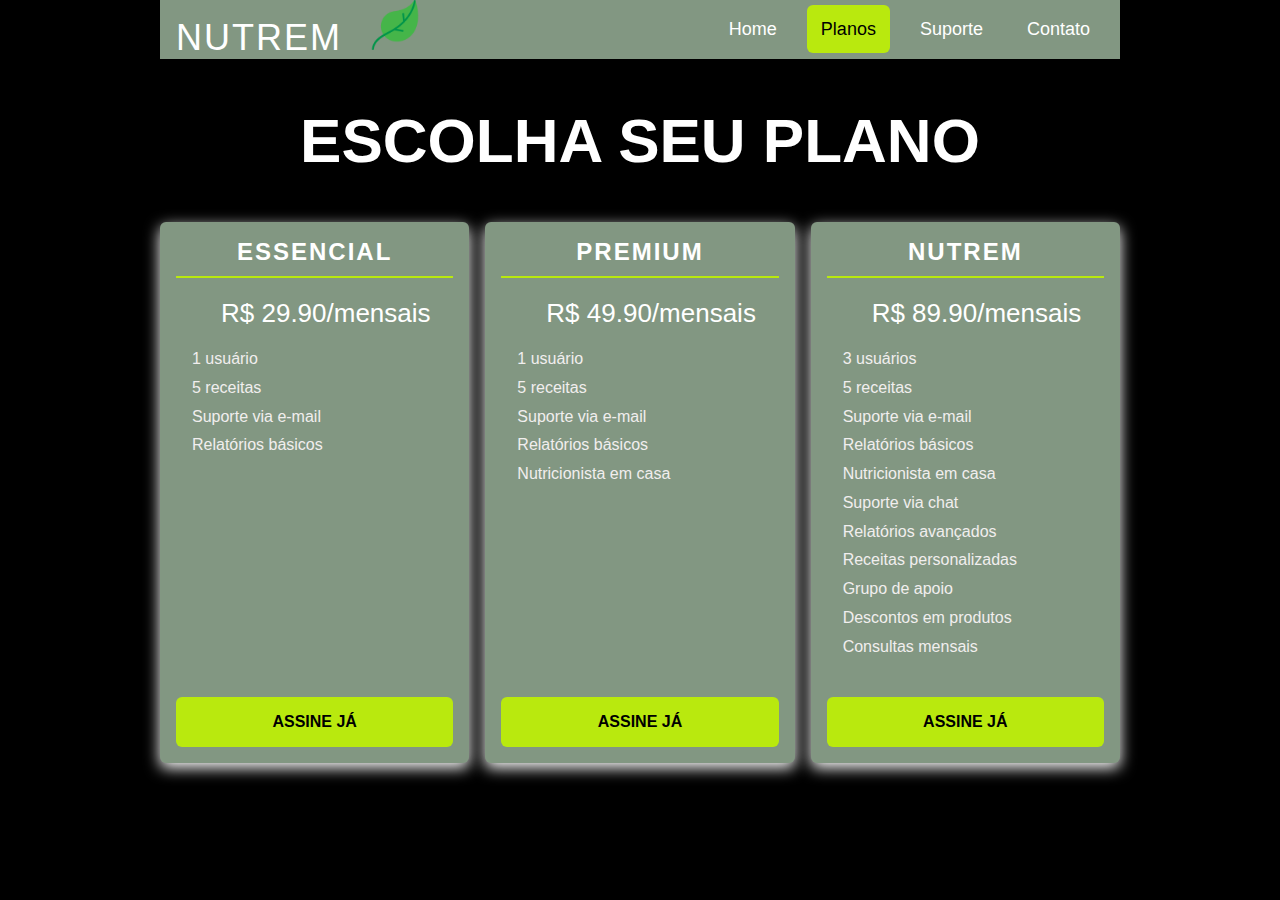
<file: index.html>
<!DOCTYPE html>
<html lang="pt-BR">
<head>
    <meta charset="UTF-8">
    <meta name="viewport" content="width=device-width, initial-scale=1.0">
    <meta http-equiv="X-UA-Compatible" content="ie=edge">
    <link rel="stylesheet" href="style/style.css">
    <title>Price cards</title>
</head>
<body>
    <header class="header">
        <div class="header__logo">Nutrem
            <a href="home.html"><img src="imagens/folha.png" alt="" class="header__logo--img"></a>
        </div>
        <nav class="header__nav">
            <ul>
                <li><a href="home.html">Home</a></li>
                <li><a href="index.html" class="header__nav--active">Planos</a></li>
                <li><a href="sup.html">Suporte</a></li>
                <li><a href="cc.html">Contato</a></li>
            </ul>
        </nav>
    </header>

    <h1 class="main-title">Escolha seu plano</h1>
    
    <section class="pricing">
        <div class="pricing-plan">
            <h2 class="pricing-plan__title">Essencial</h2>
            <p><span class="pricing-plan__price">R$ 29.90/mensais</span></p>
            <ul class="pricing-plan__features">
                <li>1 usuário</li>
                <li>5 receitas</li>
                <li>Suporte via e-mail</li>
                <li>Relatórios básicos</li>
            </ul>
            <a href="" class="pricing-plan__cta">Assine Já</a>
        </div>
        <div class="pricing-plan">
            <h2 class="pricing-plan__title">Premium</h2>
            <p><span class="pricing-plan__price">R$ 49.90/mensais</span></p>
            <ul class="pricing-plan__features">
                <li>1 usuário</li>
                <li>5 receitas</li>
                <li>Suporte via e-mail</li>
                <li>Relatórios básicos</li>
                <li>Nutricionista em casa</li>
            </ul>
            <a href="" class="pricing-plan__cta">Assine Já</a>
        </div>
        <div class="pricing-plan">
            <h2 class="pricing-plan__title">Nutrem</h2>
            <p><span class="pricing-plan__price">R$ 89.90/mensais</span></p>
            <ul class="pricing-plan__features">
                <li>3 usuários</li>
                <li>5 receitas</li>
                <li>Suporte via e-mail</li>
                <li>Relatórios básicos</li>
                <li>Nutricionista em casa</li>
                <li>Suporte via chat</li>
                <li>Relatórios avançados</li>
                <li>Receitas personalizadas</li>
                <li>Grupo de apoio</li>
                <li>Descontos em produtos</li>
                <li>Consultas mensais</li>
            </ul>
            <a href="" class="pricing-plan__cta">Assine Já</a>
        </div>
    </section>
</body>
</html>
</file>
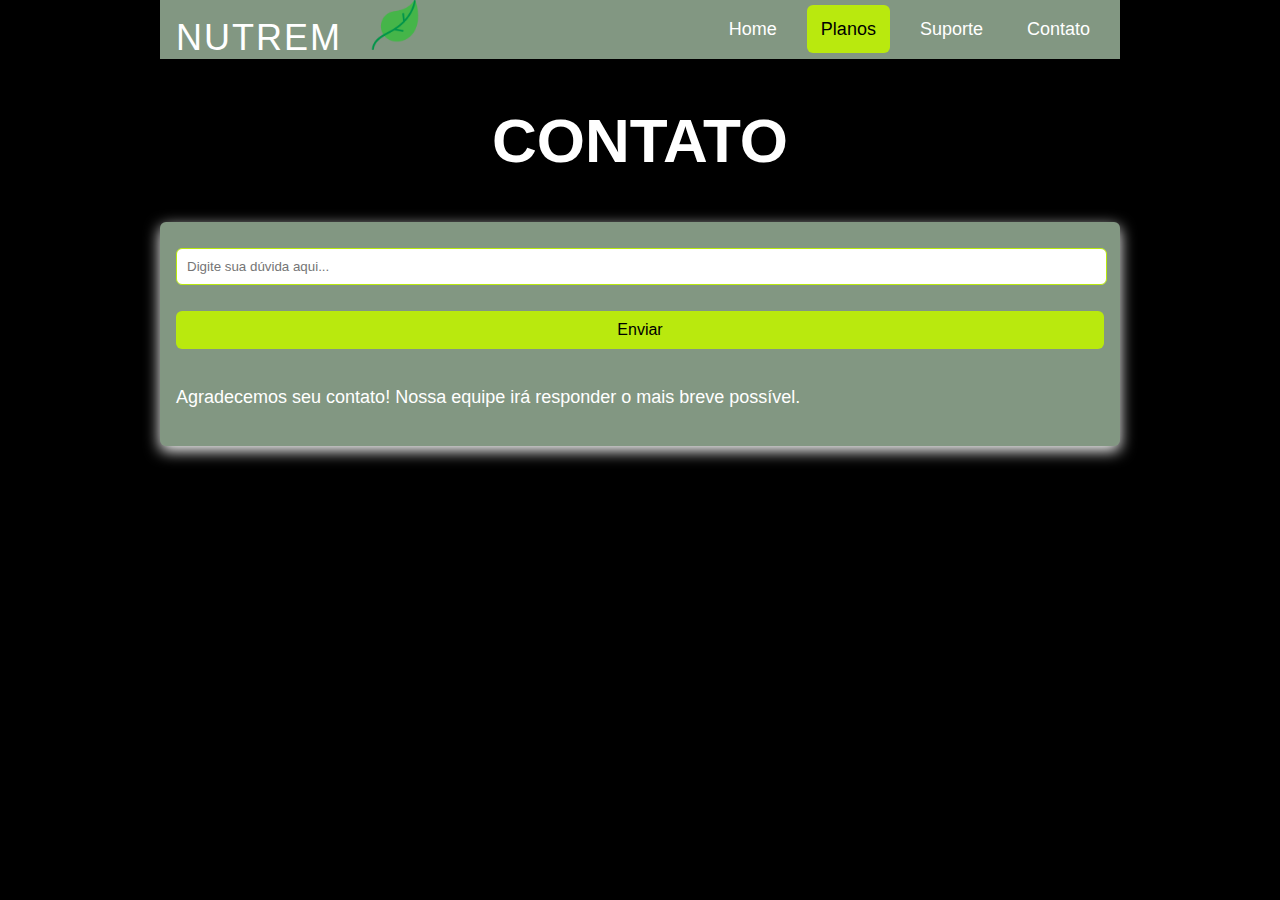
<file: cc.html>
<!DOCTYPE html>
<html lang="pt-BR">
<head>
    <meta charset="UTF-8">
    <meta name="viewport" content="width=device-width, initial-scale=1.0">
    <meta http-equiv="X-UA-Compatible" content="ie=edge">
    <link rel="stylesheet" href="style/style.css">
    <title>contato</title>
</head>
<body>
    <header class="header">
        <div class="header__logo">Nutrem
            <a href="home.html"><img src="imagens/folha.png" alt="" class="header__logo--img"></a>
        </div>
        <nav class="header__nav">
            <ul>
                <li><a href="home.html">Home</a></li>
                <li><a href="index.html" class="header__nav--active">Planos</a></li>
                <li><a href="sup.html">Suporte</a></li>
                <li><a href="cc.html">Contato</a></li>
            </ul>
        </nav>
    </header>

    <h1 class="main-title">Contato</h1>
    
    <section class="contato">
        <input type="text" class="contato__input" placeholder="Digite sua dúvida aqui...">
        <button class="contato__button">Enviar</button>
        <div class="contato__response">
            <p class="contato__response--text">Agradecemos seu contato! Nossa equipe irá responder o mais breve possível.</p>
        </div>
    </section>
</body>
</html>
</file>
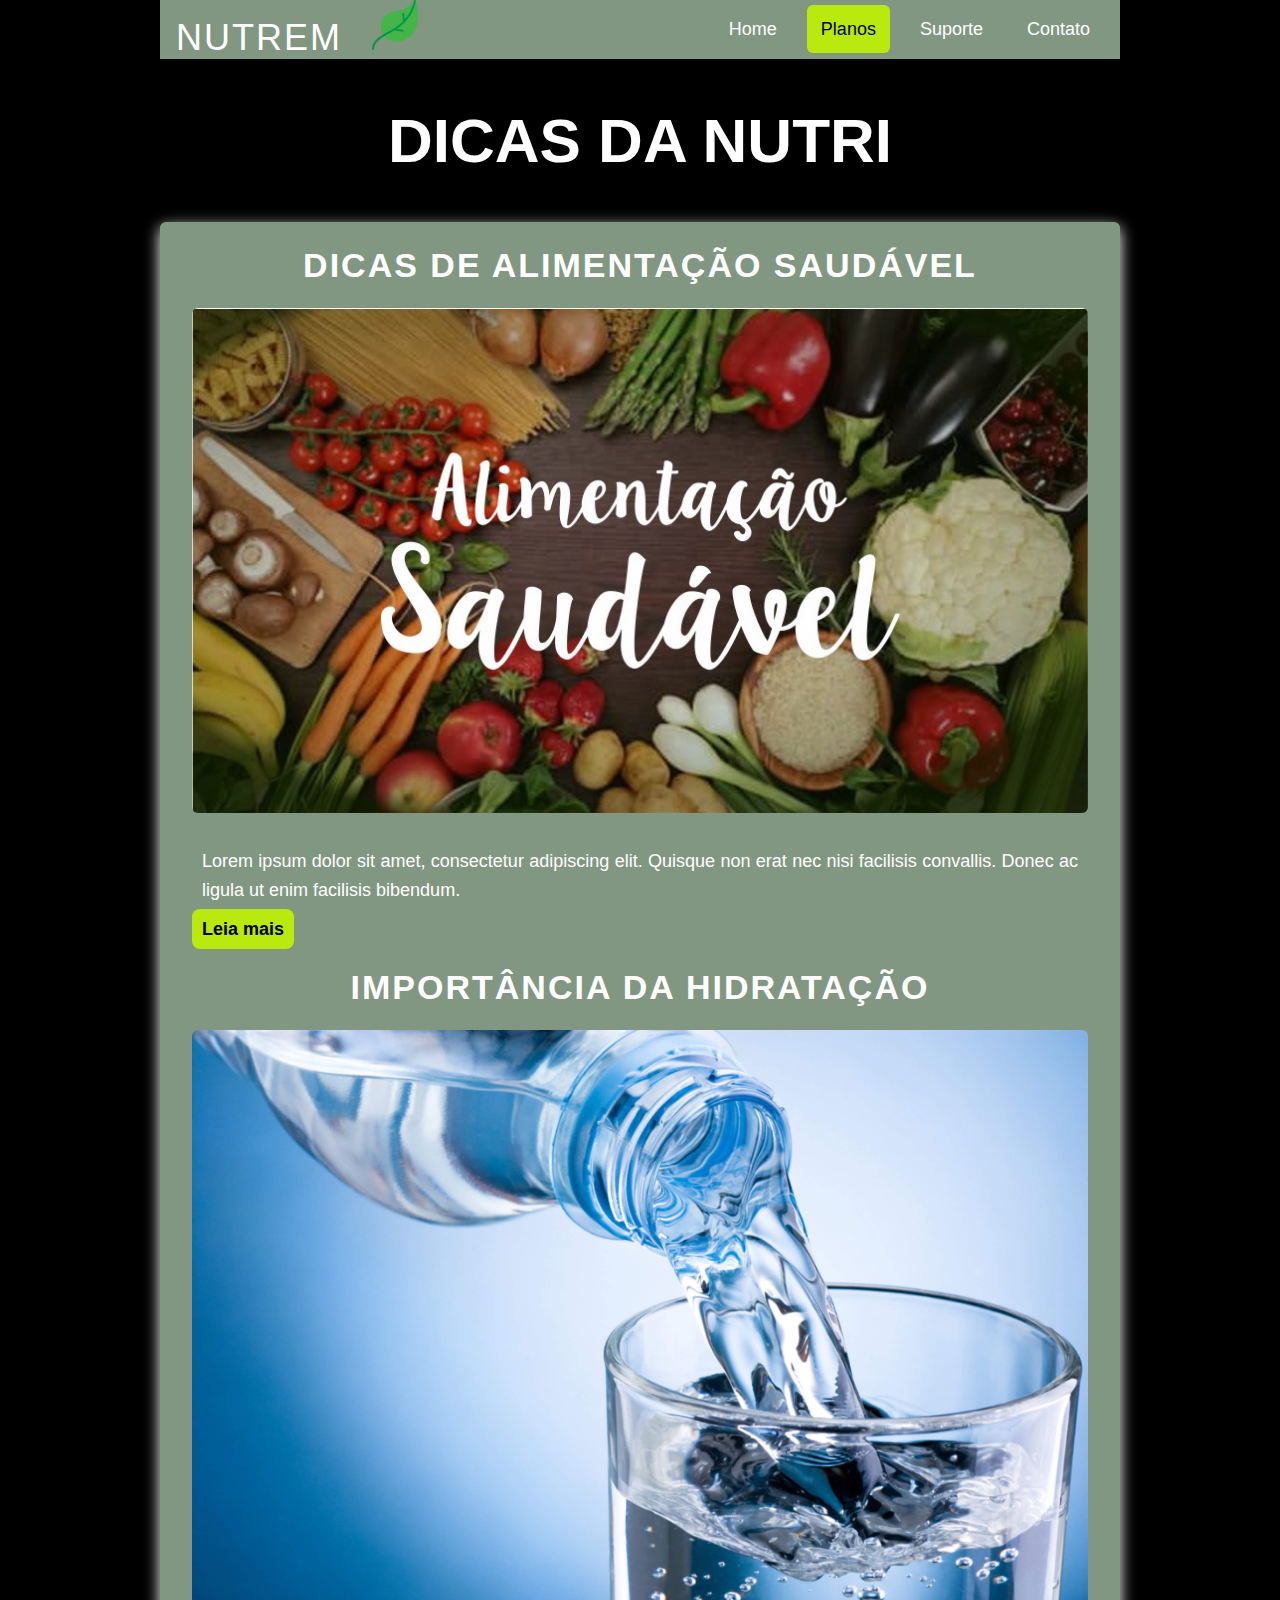
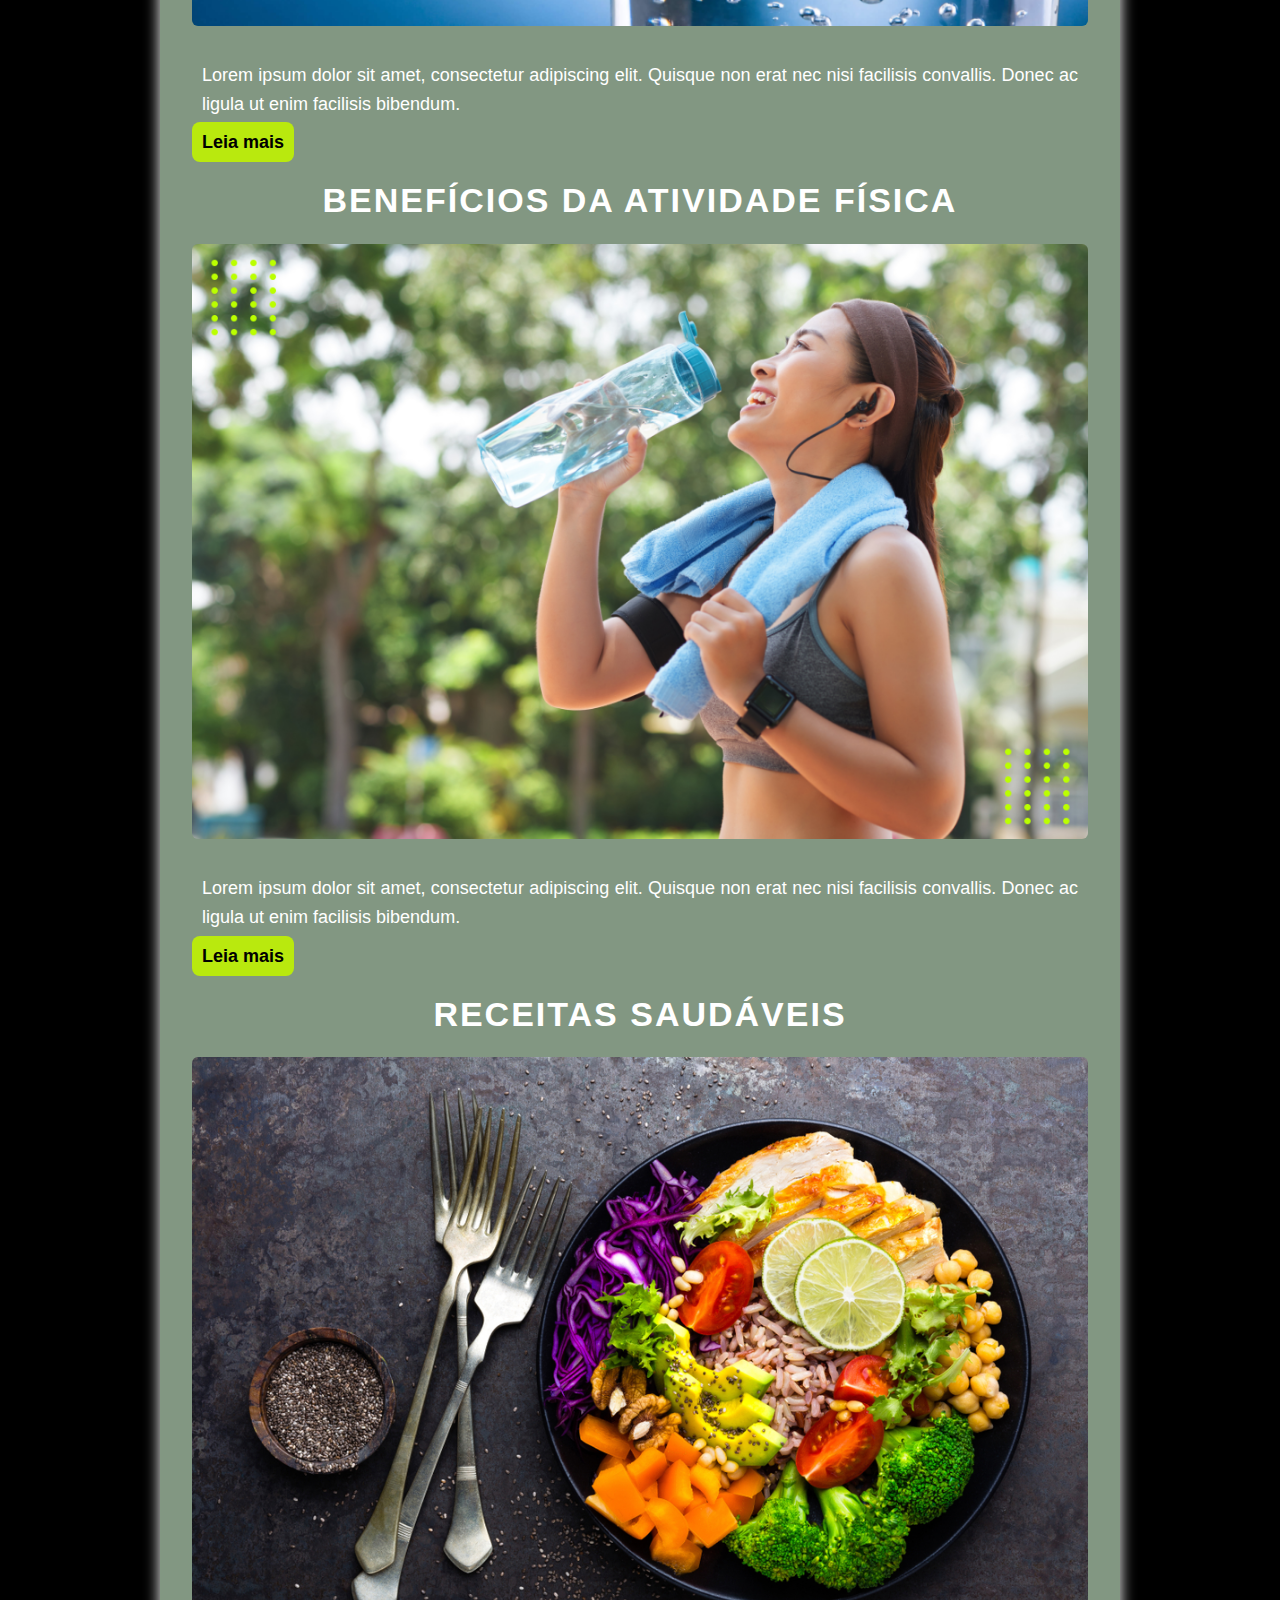
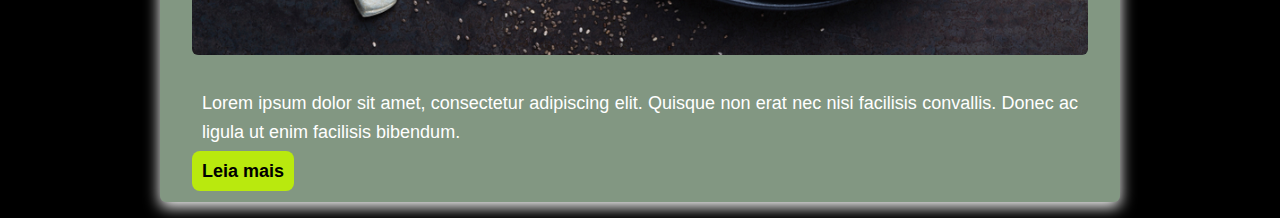
<file: home.html>
<!DOCTYPE html>
<html lang="pt-BR">
<head>
    <meta charset="UTF-8">
    <meta name="viewport" content="width=device-width, initial-scale=1.0">
    <meta http-equiv="X-UA-Compatible" content="ie=edge">
    <link rel="stylesheet" href="style/style.css">
    <title>Home</title>
</head>
<body>
    <header class="header">
        <div class="header__logo">Nutrem
            <a href="home.html"><img src="imagens/folha.png" alt="" class="header__logo--img"></a>
        </div>
        <nav class="header__nav">
            <ul>
                <li><a href="home.html">Home</a></li>
                <li><a href="index.html" class="header__nav--active">Planos</a></li>
                <li><a href="sup.html">Suporte</a></li>
                <li><a href="cc.html">Contato</a></li>
            </ul>
        </nav>
    </header>

    <h1 class="main-title">Dicas da Nutri</h1>
    
    <section class="content-posts">
        <article class="post">
            <h2 class="post__title">Dicas de alimentação saudável</h2>
            <img src="imagens/Alimentacao-saudavel.jpg" alt="" class="post__img">
            <p class="post__content">Lorem ipsum dolor sit amet, consectetur adipiscing elit. Quisque non erat nec nisi facilisis convallis. Donec ac ligula ut enim facilisis bibendum.</p>
            <a href="" class="post__link">Leia mais</a>
        </article>
        <article class="post">
            <h2 class="post__title">Importância da hidratação</h2>
            <img src="imagens/image-12-1024x681.png" alt="" class="post__img">
            <p class="post__content">Lorem ipsum dolor sit amet, consectetur adipiscing elit. Quisque non erat nec nisi facilisis convallis. Donec ac ligula ut enim facilisis bibendum.</p>
            <a href="" class="post__link">Leia mais</a>
        </article>
        <article class="post">
            <h2 class="post__title">Benefícios da atividade física</h2>
            <img src="imagens/Modelo-de-Newsletter-1-4.png" alt="" class="post__img">
            <p class="post__content">Lorem ipsum dolor sit amet, consectetur adipiscing elit. Quisque non erat nec nisi facilisis convallis. Donec ac ligula ut enim facilisis bibendum.</p>
            <a href="" class="post__link">Leia mais</a>
        </article>
        <article class="post">
            <h2 class="post__title">Receitas saudáveis</h2>
            <img src="imagens/wqw.jpg" alt="" class="post__img">
            <p class="post__content">Lorem ipsum dolor sit amet, consectetur adipiscing elit. Quisque non erat nec nisi facilisis convallis. Donec ac ligula ut enim facilisis bibendum.</p>
            <a href="" class="post__link">Leia mais</a>
    </section>
</body>
</html>
</file>
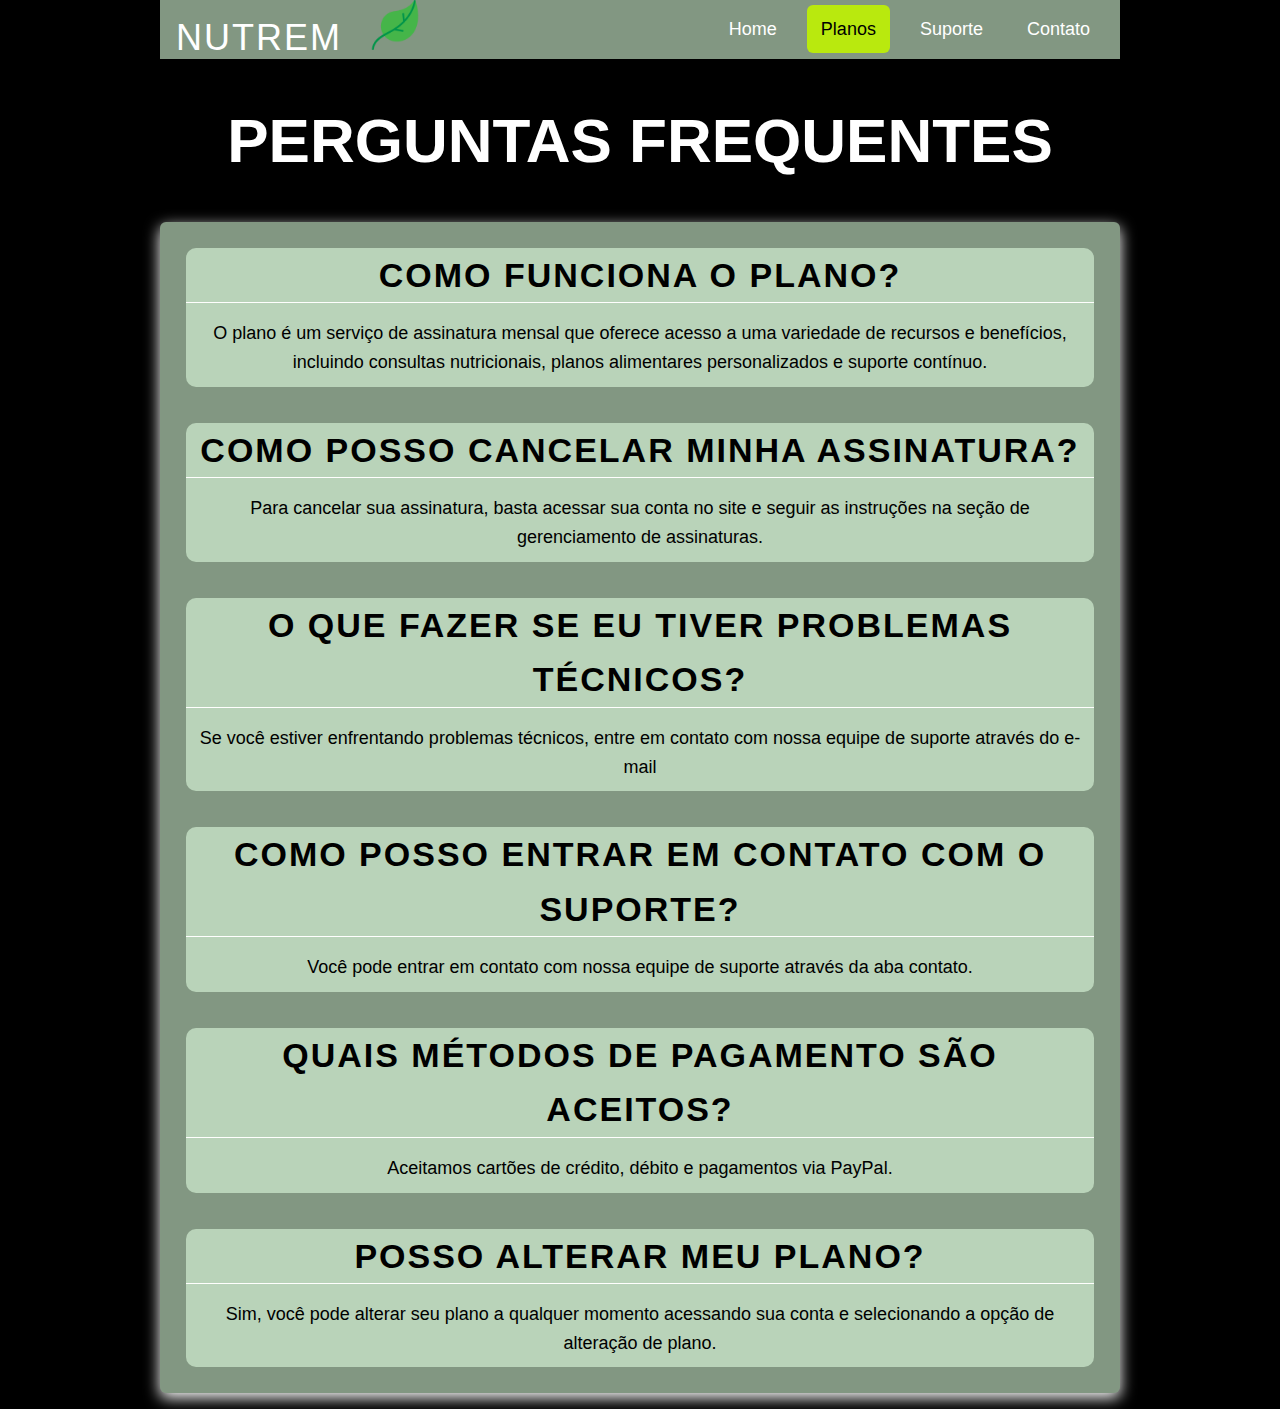
<file: sup.html>
<!DOCTYPE html>
<html lang="pt-BR">
<head>
    <meta charset="UTF-8">
    <meta name="viewport" content="width=device-width, initial-scale=1.0">
    <meta http-equiv="X-UA-Compatible" content="ie=edge">
    <link rel="stylesheet" href="style/style.css">
    <title>Suporte</title>
</head>
<body>
    <header class="header">
        <div class="header__logo">Nutrem
            <a href="home.html"><img src="imagens/folha.png" alt="" class="header__logo--img"></a>
        </div>
        <nav class="header__nav">
            <ul>
                <li><a href="home.html">Home</a></li>
                <li><a href="index.html" class="header__nav--active">Planos</a></li>
                <li><a href="sup.html">Suporte</a></li>
                <li><a href="cc.html">Contato</a></li>
            </ul>
        </nav>
    </header>

    <h1 class="main-title">Perguntas frequentes</h1>
    
    <section class="questions">
        <div class="questions__item">
            <h2 class="questions__title">Como funciona o plano?</h2>
            <p class="questions__text">O plano é um serviço de assinatura mensal que oferece acesso a uma variedade de recursos e benefícios, incluindo consultas nutricionais, planos alimentares personalizados e suporte contínuo.</p>
        </div>
        <div class="questions__item">
            <h2 class="questions__title">Como posso cancelar minha assinatura?</h2>
            <p class="questions__text">Para cancelar sua assinatura, basta acessar sua conta no site e seguir as instruções na seção de gerenciamento de assinaturas.</p>
        </div>
        <div class="questions__item">
            <h2 class="questions__title">O que fazer se eu tiver problemas técnicos?</h2>
            <p class="questions__text">Se você estiver enfrentando problemas técnicos, entre em contato com nossa equipe de suporte através do e-mail</p>
        </div>
        <div class="questions__item">
            <h2 class="questions__title">Como posso entrar em contato com o suporte?</h2>
            <p class="questions__text">Você pode entrar em contato com nossa equipe de suporte através da aba contato.</p>
        </div>
        <div class="questions__item">
            <h2 class="questions__title">Quais métodos de pagamento são aceitos?</h2>
            <p class="questions__text">Aceitamos cartões de crédito, débito e pagamentos via PayPal.</p>
        </div>
        <div class="questions__item">
            <h2 class="questions__title">Posso alterar meu plano?</h2>
            <p class="questions__text">Sim, você pode alterar seu plano a qualquer momento acessando sua conta e selecionando a opção de alteração de plano.</p>
        </div>
    </section>
</body>
</html>
</file>
<file: style/style.css>
body {
    background-color: black;
    color: white;
    width: 90%;
    max-width: 960px;
    margin: 0 auto;
    font-family: 'Gill Sans', 'Gill Sans MT', Calibri, 'Trebuchet MS', sans-serif;
    background-image: url('https://www.transparenttextures.com/patterns/green-dust-and-scratches.png'); /* textura suave */
    background-repeat: repeat;
}

.main-title {
    font-size: 62px;
    text-transform: uppercase;
    text-align: center;
    margin: 46px 0;
}

.header {
    display: flex;
    justify-content: space-between;
    align-items: center;
    background-color: rgb(130, 151, 130);
}

.header__logo {
    font-size: 36px;
    text-transform: uppercase;
    margin-left: 16px;  
    letter-spacing: 2px;
}

.header__nav ul {
    display: flex;
    gap: 16px;
    margin-right: 16px;
    list-style-type: none;
    font-size: 18px;
}

.header__nav a {
    text-decoration: none;
    color: white;
    padding: 14px;
    border-radius: 6px;
}

.header__nav a:hover {
    background-color: rgb(185, 233, 14);
    transition: background-color 0.5 ease;
}

.header__nav .header__nav--active {
    color: black;
}

.header__nav--active {
    background-color: rgb(185, 233, 14);
    cursor: default;
}
.header__logo--img {
    width: 50px;
    height: 50px;
    margin-left: 16px;
}

.pricing {
    display: flex;
    gap: 16px;
}

.pricing-plan {
    flex: 1;
    background:rgb(130, 151, 130);
    padding: 16px;
    border-radius: 6px;
    box-shadow: 0 5px 15px  white;
    display: flex;
    flex-direction: column;
}

.pricing-plan__title {
    border-bottom: 2px solid rgb(185, 233, 14);
    font-size: 24px;
    margin-top: 0;
    text-align: center;
    padding-bottom: 10px;
    letter-spacing: 2px;
    text-transform: uppercase;
}

.pricing-plan p {
    margin-top: 0;
}

.pricing-plan__price {
    font-size: 26px;
    text-align: center;
    margin: 16px 0;
    padding-left: 45px;
}


.pricing-plan__features {
    list-style-type: none;
    color: #f1eeee;
    margin: 0 0 35px 0;
    padding-left: 16px;
    line-height: 1.8;
    flex-grow: 1;
}

.pricing-plan__cta {
    text-decoration: none;
    color: black;
    background-color: rgb(185, 233, 14);
    border-radius: 6px;
    text-transform: uppercase;
    font-size: 16px;
    font-weight: bold;
    padding: 16px 10px;
    text-align: center;
}

.pricing-plan__cta:hover {
    background-color: white;
    color: black;
    transition: background-color 0.5s ease;
}

.content-posts {
    display: flex;
    flex-direction: column;
    gap: 16px;
    margin: 16px 0;
    padding: 16px;
    background-color: rgb(130, 151, 130);
    border-radius: 6px;
    box-shadow: 0 5px 15px white;
    color: white;
    font-size: 18px;
    line-height: 1.6;
    text-align: justify;
}

.post__title {
    font-size: 34px;
    margin: 0 0 16px 0;
    text-align: center;
    text-transform: uppercase;
    letter-spacing: 2px;
}

.post__img {
    width: 100%;
    height: auto;
    border-radius: 6px;
    margin-bottom: 16px;
}

.post{
    margin: 0;
    padding: 0 16px;
}

.post__content {
    margin: 10px;
    padding: 0;
    font-size: 18px;
    line-height: 1.6;
    text-align: justify;
    color: white;
    font-family: 'Gill Sans', 'Gill Sans MT', Calibri, 'Trebuchet MS', sans-serif;
}

.post__link {
    background-color: rgb(185, 233, 14);
    text-decoration: none;
    color: black;
    font-weight: bold;
    border-radius: 8px;
    padding: 10px;
}

.post__link:hover {
    text-decoration: underline;
    transition: text-decoration 0.5s ease;
    background-color: white;
    border: 2px solid rgb(185, 233, 14);
    color: black;
}

.questions {
    display: flex;
    flex-direction: column;
    gap: 16px;
    margin: 16px 0;
    padding: 16px;
    background-color: rgb(130, 151, 130);
    border-radius: 6px;
    box-shadow: 0 5px 15px white;
    color: white;
    font-size: 18px;
    line-height: 1.6;
}

.questions__title {
    font-size: 34px;
    margin: 0 0 16px 0;
    text-align: center;
    text-transform: uppercase;
    letter-spacing: 2px;
    border-bottom: 1px solid rgb(255, 255, 254);
}

.questions__text {
    margin: 10px;
    padding: 0;
    font-size: 18px;
    text-align: center;
    font-family: 'Gill Sans', 'Gill Sans MT', Calibri, 'Trebuchet MS', sans-serif;
}

.questions__item {
    margin: 10px;
    padding: 0;
    text-align: center;
    color: black;
    font-family: 'Gill Sans', 'Gill Sans MT', Calibri, 'Trebuchet MS', sans-serif;
    background: rgb(185, 211, 185);
    border-radius: 10px;
}

.contato {
    display: flex;
    flex-direction: column;
    gap: 16px;
    margin: 16px 0;
    padding: 16px;
    background-color: rgb(130, 151, 130);
    border-radius: 6px;
    box-shadow: 0 5px 15px white;
    color: white;
    font-size: 18px;
    line-height: 1.6;
}

.contato__input {
    width: 98%;
    padding: 10px;
    margin: 10px 0;
    border-radius: 6px;
    border: 1px solid rgb(185, 233, 14);
    background-color: white;
    color: black;
}

.contato__input:focus {
    outline: none;
    border-color: rgb(185, 233, 14);
}

.contato__button {
    background-color: rgb(185, 233, 14);
    color: black;
    border: none;
    padding: 10px 20px;
    border-radius: 6px;
    font-size: 16px;
    cursor: pointer;
}

.contato__button:hover {
    background-color: white;
    color: black;
    transition: background-color 0.5s ease;
}

.contato__reponse {
    margin: 10px;
    padding: 0;
    font-size: 18px;
    text-align: center;
    font-family: 'Gill Sans', 'Gill Sans MT', Calibri, 'Trebuchet MS', sans-serif;
    color: black;
    background-color: rgb(185, 233, 14);
    border-radius: 6px;
}
</file>
